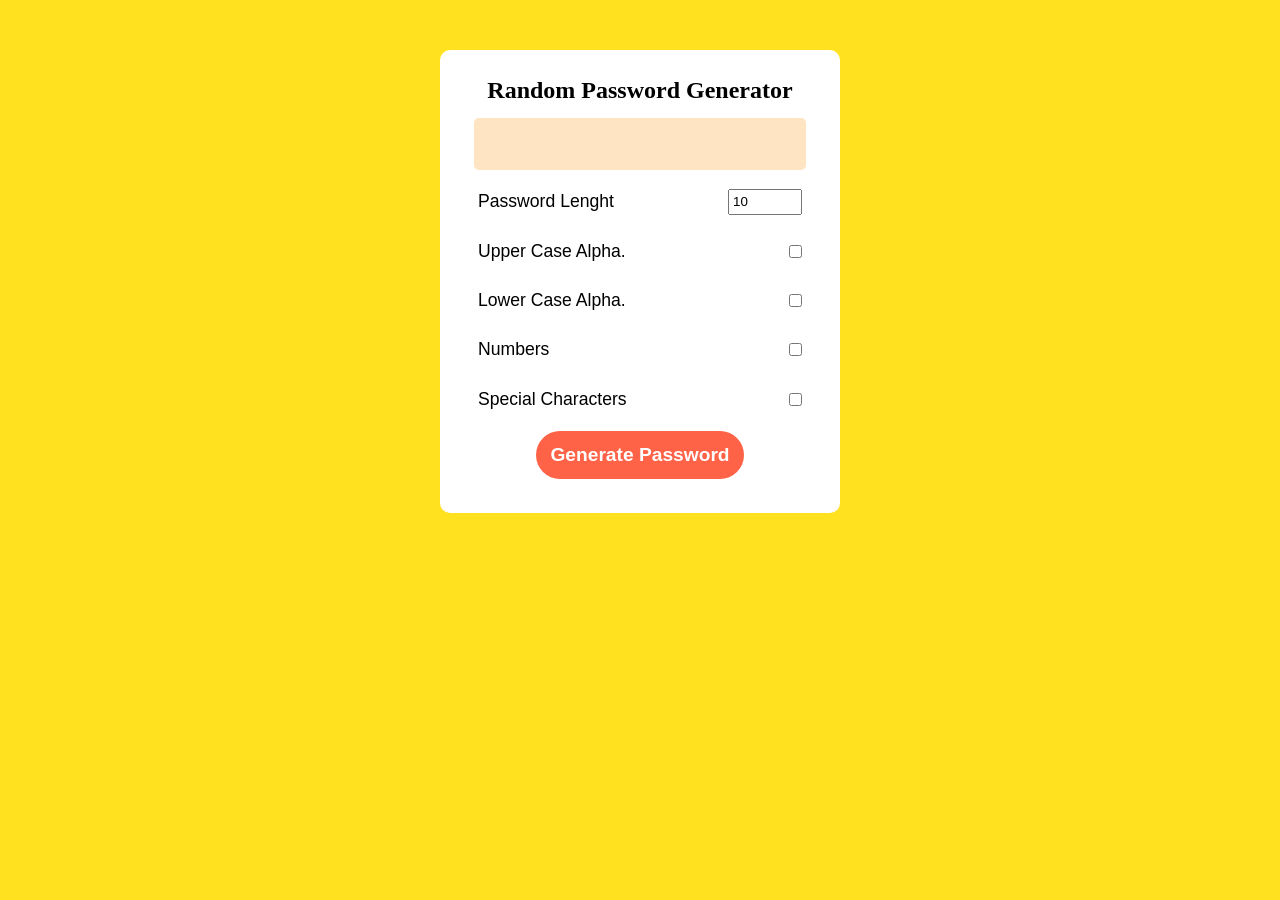
<file: Again Random Password Generator/index.html>
<!DOCTYPE html>
<html lang="en">
<head>
    <meta charset="UTF-8">
    <meta name="viewport" content="width=device-width, initial-scale=1.0">
    <title>Random Password Generator</title>
    <link rel="stylesheet" href="style.css">
</head>
<body>
    <div class="container">
        <div class="box">
            <h2>Random Password Generator</h2>
            <div class="screen">
                
            </div>
            <div class="passlen same-style">
                <p>Password Lenght</p>
                <input type="number" id="leng" value="10" min="8" max="20">
            </div>
            <div class="upper-case same-style">
                <p>Upper Case Alpha.</p>
                <input type="checkbox" id="upper">
            </div>
            <div class="lower-case same-style">
                <p>Lower Case Alpha.</p>
                <input type="checkbox" id="lower">
            </div>
            <div class="numbers same-style">
                <p>Numbers</p>
                <input type="checkbox" id="nums">
            </div>
            <div class="spec-characters same-style">
                <p>Special Characters</p>
                <input type="checkbox" id="character">
            </div>

            <button class="gen-btn">Generate Password</button>
        </div>
    </div>
    <script src="app.js"></script>
</body>
</html>
</file>
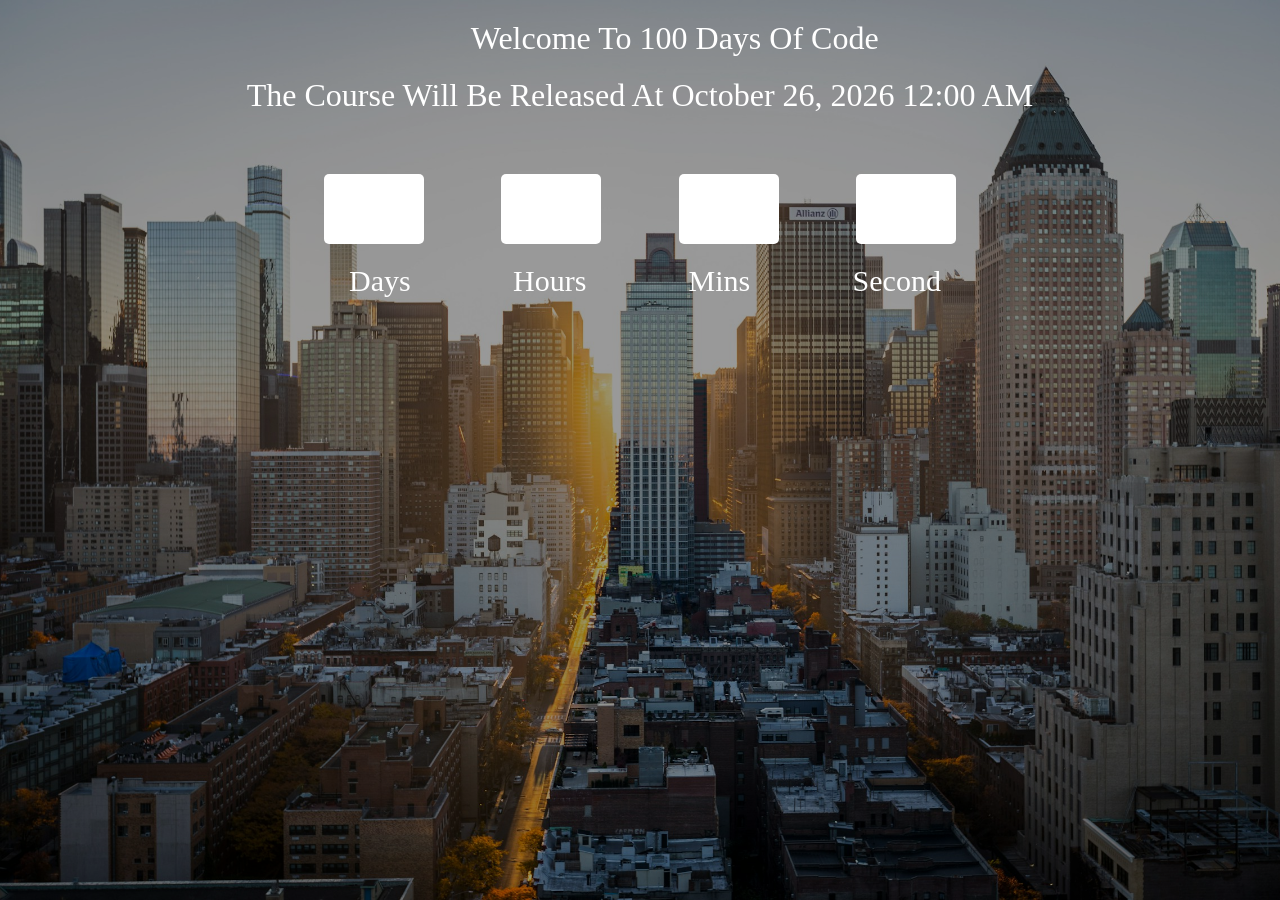
<file: Count Down Timer/index.html>
<!DOCTYPE html>
<html lang="en">
<head>
    <meta charset="UTF-8">
    <meta name="viewport" content="width=device-width, initial-scale=1.0">
    <title>Count Down Timer</title>
    <link rel="stylesheet" href="style.css">
</head>
<body>
    <div class="container">
        <div class="overlay">
            <div class="text">
                <p style="margin-left: 14rem;">Welcome To 100 Days Of Code</p>
                <p>The Course Will Be Released At <span id="deadline"></span></p>
                <div class="boxes">
                    <div class="box1 all"></div>
                    <div class="box2 all"></div>
                    <div class="box3 all"></div>
                    <div class="box4 all"></div>
                </div>
                <div class="data">
                    <p>Days</p>
                    <p>Hours</p>
                    <p>Mins</p>
                    <p>Second</p>
                </div>
            </div>
        </div>
    </div>
    <script src="count_down_timer.js"></script>
</body>
</html>
</file>
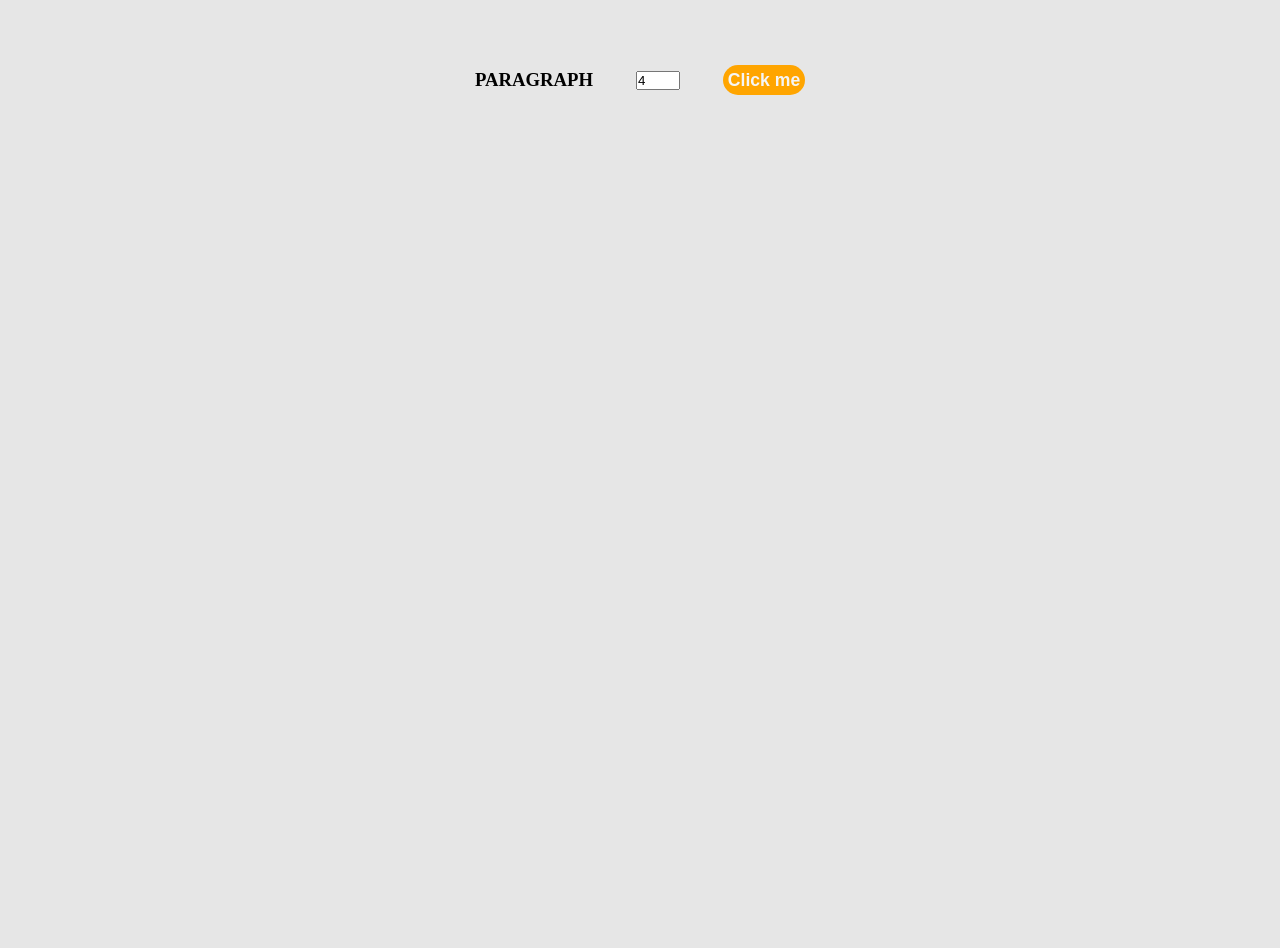
<file: Paragraph Generator/index.html>
<!DOCTYPE html>
<html lang="en">
<head>
    <meta charset="UTF-8">
    <meta name="viewport" content="width=device-width, initial-scale=1.0">
    <title>Paragraph generator App</title>
    <link rel="stylesheet" href="style.css">
</head>
<body>
    <div class="container">
        <!-- <h1>Generate Paragraphs</h1> -->
        <div class="box">
            <h3>PARAGRAPH</h3>
            <input type="number" min="2" value="4" max="20" id="input-area">
            <button class="btn">Click me</button>
        </div>
        <div class="parahs">
            <!-- <p></p> -->
        </div>
    </div>
    <script src="script.js"></script>
</body>
</html>
</file>
<file: Again Random Password Generator/style.css>
*{
    padding: 0;
    margin: 0;
}
.container{
    min-height: 100vh;
    width: 100%;
    background-color: rgb(255, 225, 31);
    display: flex;
}
.box{
    height: 430px;
    width: 360px;
    background-color: white;
    margin: 50px auto;
    border-radius: 10px;
    padding: 13px 20px 20px;
    flex-direction: column;
    display: flex;
    justify-content: space-evenly;
    align-items: center;
}
.box h2{
    text-align: center;
}
.screen{
    height: 2rem;
    width: 85%;
    background-color: bisque;
    border-radius: 5px;
    padding: 10px 13px;
    font-size: 1.2rem;
    display: flex;
    flex-direction: column;
    justify-content: center;
    overflow: hidden;
    font-family: 'Trebuchet MS', 'Lucida Sans Unicode', 'Lucida Grande', 'Lucida Sans', Arial, sans-serif;
}
.same-style{
    height: 2.2rem;
    width: 90%;
    font-size: 1.1rem;
    font-family: Verdana, Geneva, Tahoma, sans-serif;
    font-weight: 500;
    /* background-color: aqua;    */
    /* border: 1px solid black; */
    display: flex;
    justify-content: space-between;
    align-items: center;
}
#leng{
    height: 1rem;
    width: 4rem;
    padding: 3px;
}
.gen-btn{
    height: 3rem;
    width: 13rem;
    font-size: 1.2rem;
    font-weight: 700;
    border-radius: 2rem;
    border: none;
    background-color:tomato;
    color: white;
}
.gen-btn:hover{
    cursor: pointer;
    background-color:rgb(218, 35, 3);
    transition: all 0.5s linear 0.2s;
    transform: translateY(-2%);
    box-shadow: 0 5px 8px grey;
}
</file>
<file: Count Down Timer/style.css>
*{
    padding: 0;
    margin: 0;
}

.container{
    height: 100vh;
    width: 100%;
    /* background-color:rgb(196, 11, 11); */
    background-image: url(./Buildings.jpg);
    background-size: cover;
}

.overlay{
    height: 100%;
    width: 100%;
    background-color: rgba(0, 0, 0, 0.4);
    display: flex;
    justify-content: center;
}

.text p{
    font-size: 2rem;
    font-family:'Franklin Gothic Medium', 'Arial Narrow';
    color: white;
    margin-top: 20px;
}
.boxes{
    display: flex;
    justify-content: space-evenly;
}
.all{
    height: 70px;
    width: 100px;
    margin-top: 60px;
    background-color: white;
    border-radius: 5px;
    display: flex;
    justify-content: center;
    align-items: center;
    font-size: 2rem;
    font-family: 'Trebuchet MS';
}
.data{
    display: flex;
    justify-content: space-evenly;
}
.data p{
    font-size: 30px;
    margin-left: 10px;
}
</file>
<file: Paragraph Generator/style.css>
*{
    padding: 0;
    margin: 0;
}
body{
    background-color: rgb(230, 230, 230);
}

.container{
    min-height: 100vh;
    width: 100%;
    /* display: flex; */
    /* justify-content: center; */
}


.box{
    height: 4rem;
    width: 26rem;
    margin: 3rem auto 15px;
    /* border: 1px solid salmon; */
    display: flex;
    justify-content: space-evenly;
    align-items: center;
}
.box button{
    padding: 0.3rem;
    background-color: orange;
    color: whitesmoke;
    border-radius: 2rem;
    border: none;
    font-size: 1.1rem;
    font-weight: 600;
}

.box button:hover{
    cursor: pointer;
    background-color: rgb(231, 150, 0);
}

.parahs{
    min-height: 90vh;
    width: 55rem;
    margin: 1rem auto;
}
.parahs p{
    font-family:Cambria, Cochin, Georgia, Times, 'Times New Roman', serif;
    font-size: 1.2rem;
    margin-top: 9px;
}
</file>
